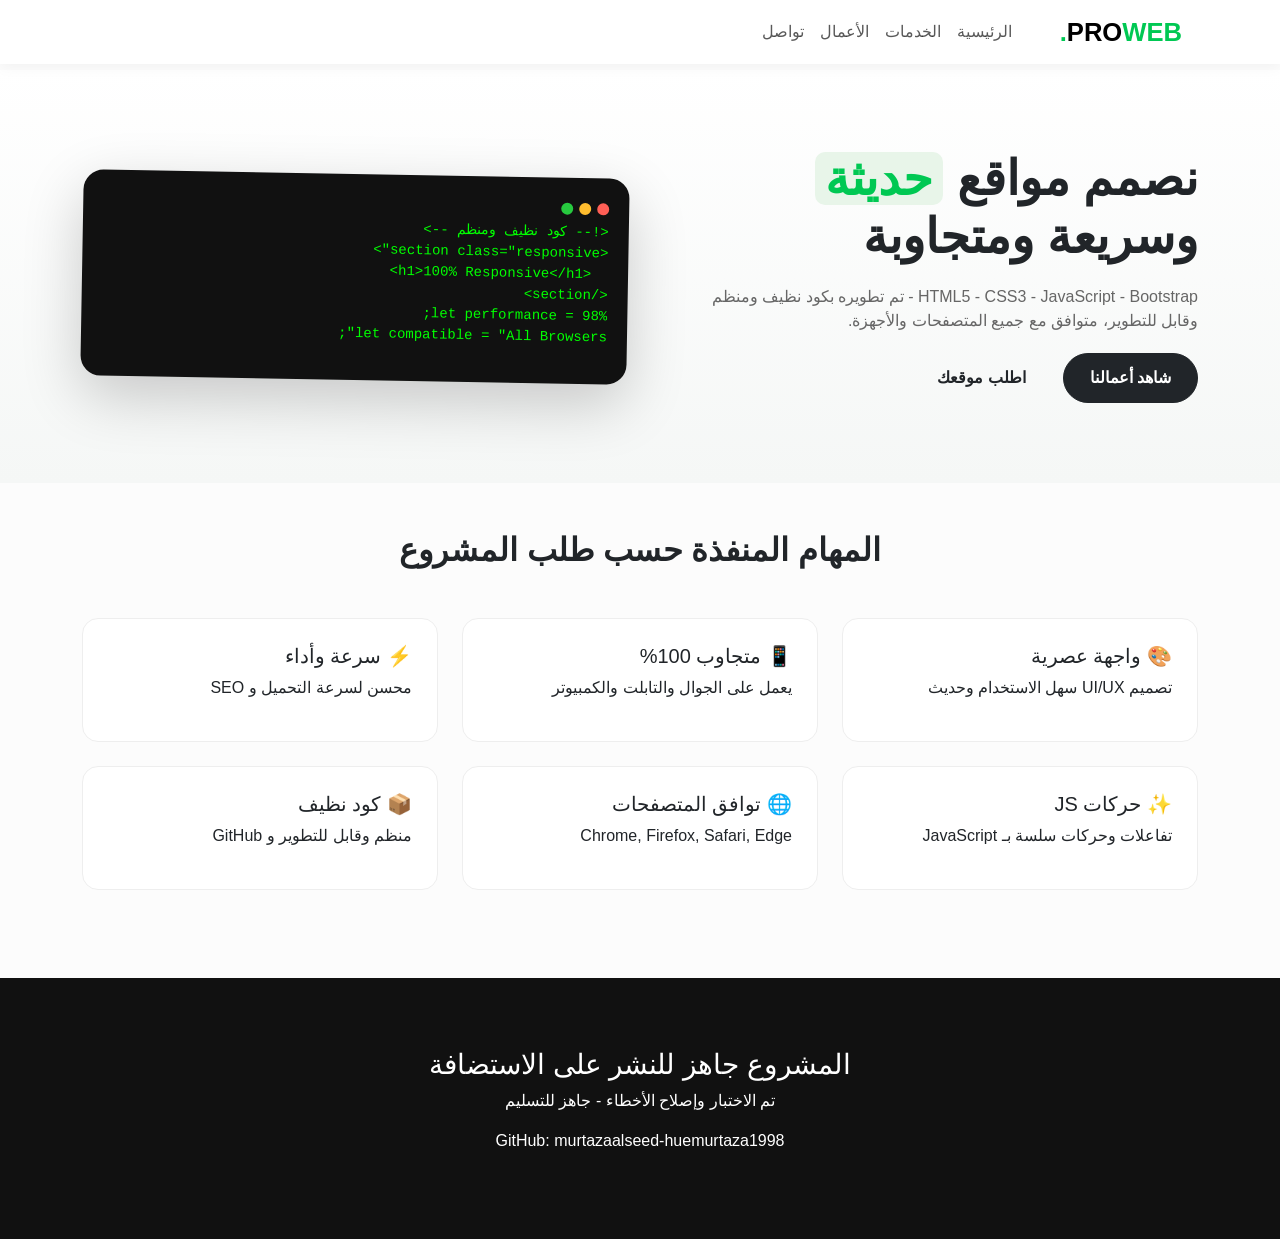
<file: app.html>
<!DOCTYPE html>
<html lang="ar" dir="rtl">
<head>
<meta charset="UTF-8"><meta name="viewport" content="width=device-width, initial-scale=1.0">
<title>موقع إلكتروني احترافي ومتجاوب - Professional</title>
<link href="https://cdn.jsdelivr.net/npm/bootstrap@5.3.3/dist/css/bootstrap.min.css" rel="stylesheet">
<link rel="stylesheet" href="style.css">
</head>
<body>
<nav class="navbar navbar-expand-lg fixed-top"><div class="container"><a class="navbar-brand">PRO<span>WEB.</span></a><button class="navbar-toggler" data-bs-toggle="collapse" data-bs-target="#nav"><span class="navbar-toggler-icon"></span></button><div class="collapse navbar-collapse" id="nav"><ul class="navbar-nav ms-auto"><li><a class="nav-link" href="#home">الرئيسية</a></li><li><a class="nav-link" href="#services">الخدمات</a></li><li><a class="nav-link" href="#portfolio">الأعمال</a></li><li><a class="nav-link" href="#contact">تواصل</a></li></ul></div></div></nav>

<header id="home" class="hero"><div class="container"><div class="row align-items-center"><div class="col-lg-6"><h1>نصمم مواقع <span>حديثة</span> وسريعة ومتجاوبة</h1><p>HTML5 - CSS3 - JavaScript - Bootstrap - تم تطويره بكود نظيف ومنظم وقابل للتطوير، متوافق مع جميع المتصفحات والأجهزة.</p><div class="btns"><a href="#portfolio" class="btn btn-dark">شاهد أعمالنا</a><a href="#contact" class="btn btn-outline">اطلب موقعك</a></div></div><div class="col-lg-6"><div class="code-window"><div class="dots"><span></span><span></span><span></span></div><pre><code>&lt;!-- كود نظيف ومنظم --&gt;
&lt;section class="responsive"&gt;
  &lt;h1&gt;100% Responsive&lt;/h1&gt;
&lt;/section&gt;
let performance = 98%;
let compatible = "All Browsers";</code></pre></div></div></div></div></header>

<section id="services" class="py-5"><div class="container"><h2 class="title">المهام المنفذة حسب طلب المشروع</h2><div class="row g-4 mt-4"><div class="col-md-4"><div class="box"><h5>🎨 واجهة عصرية</h5><p>تصميم UI/UX سهل الاستخدام وحديث</p></div></div><div class="col-md-4"><div class="box"><h5>📱 متجاوب 100%</h5><p>يعمل على الجوال والتابلت والكمبيوتر</p></div></div><div class="col-md-4"><div class="box"><h5>⚡ سرعة وأداء</h5><p>محسن لسرعة التحميل و SEO</p></div></div><div class="col-md-4"><div class="box"><h5>✨ حركات JS</h5><p>تفاعلات وحركات سلسة بـ JavaScript</p></div></div><div class="col-md-4"><div class="box"><h5>🌐 توافق المتصفحات</h5><p>Chrome, Firefox, Safari, Edge</p></div></div><div class="col-md-4"><div class="box"><h5>📦 كود نظيف</h5><p>منظم وقابل للتطوير و GitHub</p></div></div></div></div></section>

<footer id="contact" class="footer"><div class="container text-center"><h3>المشروع جاهز للنشر على الاستضافة</h3><p>تم الاختبار وإصلاح الأخطاء - جاهز للتسليم</p><p>GitHub: murtazaalseed-huemurtaza1998</p></div></footer>
<script src="https://cdn.jsdelivr.net/npm/bootstrap@5.3.3/dist/js/bootstrap.bundle.min.js"></script><script src="main.js"></script>
</body></html>
</file>
<file: style.css>
*{font-family:'Cairo',sans-serif;scroll-behavior:smooth}
body{padding-top:70px;background:#fcfcfc}
.navbar{background:rgba(255,255,255,0.95);backdrop-filter:blur(10px);box-shadow:0 2px 15px rgba(0,0,0,0.05)}
.navbar-brand{font-weight:900;font-size:1.6rem}.navbar-brand span{color:#00c853}
.hero{padding:80px 0;background:linear-gradient(180deg,#fff,#f5f7f6)}
.hero h1{font-size:3rem;font-weight:900;line-height:1.2}.hero h1 span{color:#00c853;background:#e8f5e9;padding:0 10px;border-radius:10px}
.hero p{color:#666;margin:20px 0;max-width:500px}
.btns .btn{padding:12px 26px;border-radius:30px;font-weight:700;margin-left:10px}
.code-window{background:#111;color:#0f0;border-radius:20px;padding:20px;box-shadow:0 20px 60px rgba(0,0,0,0.2);transform:rotate(1deg)}
.code-window .dots span{display:inline-block;width:12px;height:12px;border-radius:50%;margin-left:6px}.dots span:nth-child(1){background:#ff5f56}.dots span:nth-child(2){background:#ffbd2e}.dots span:nth-child(3){background:#27c93f}
.title{font-weight:900;text-align:center}
.box{background:#fff;border:1px solid #eee;border-radius:16px;padding:25px;transition:.3s;height:100%}
.box:hover{transform:translateY(-8px);box-shadow:0 15px 30px rgba(0,0,0,0.06);border-color:#00c853}
.footer{background:#111;color:#fff;padding:70px 0;margin-top:40px}
@media(max-width:768px){.hero h1{font-size:2.2rem}}
</file>
